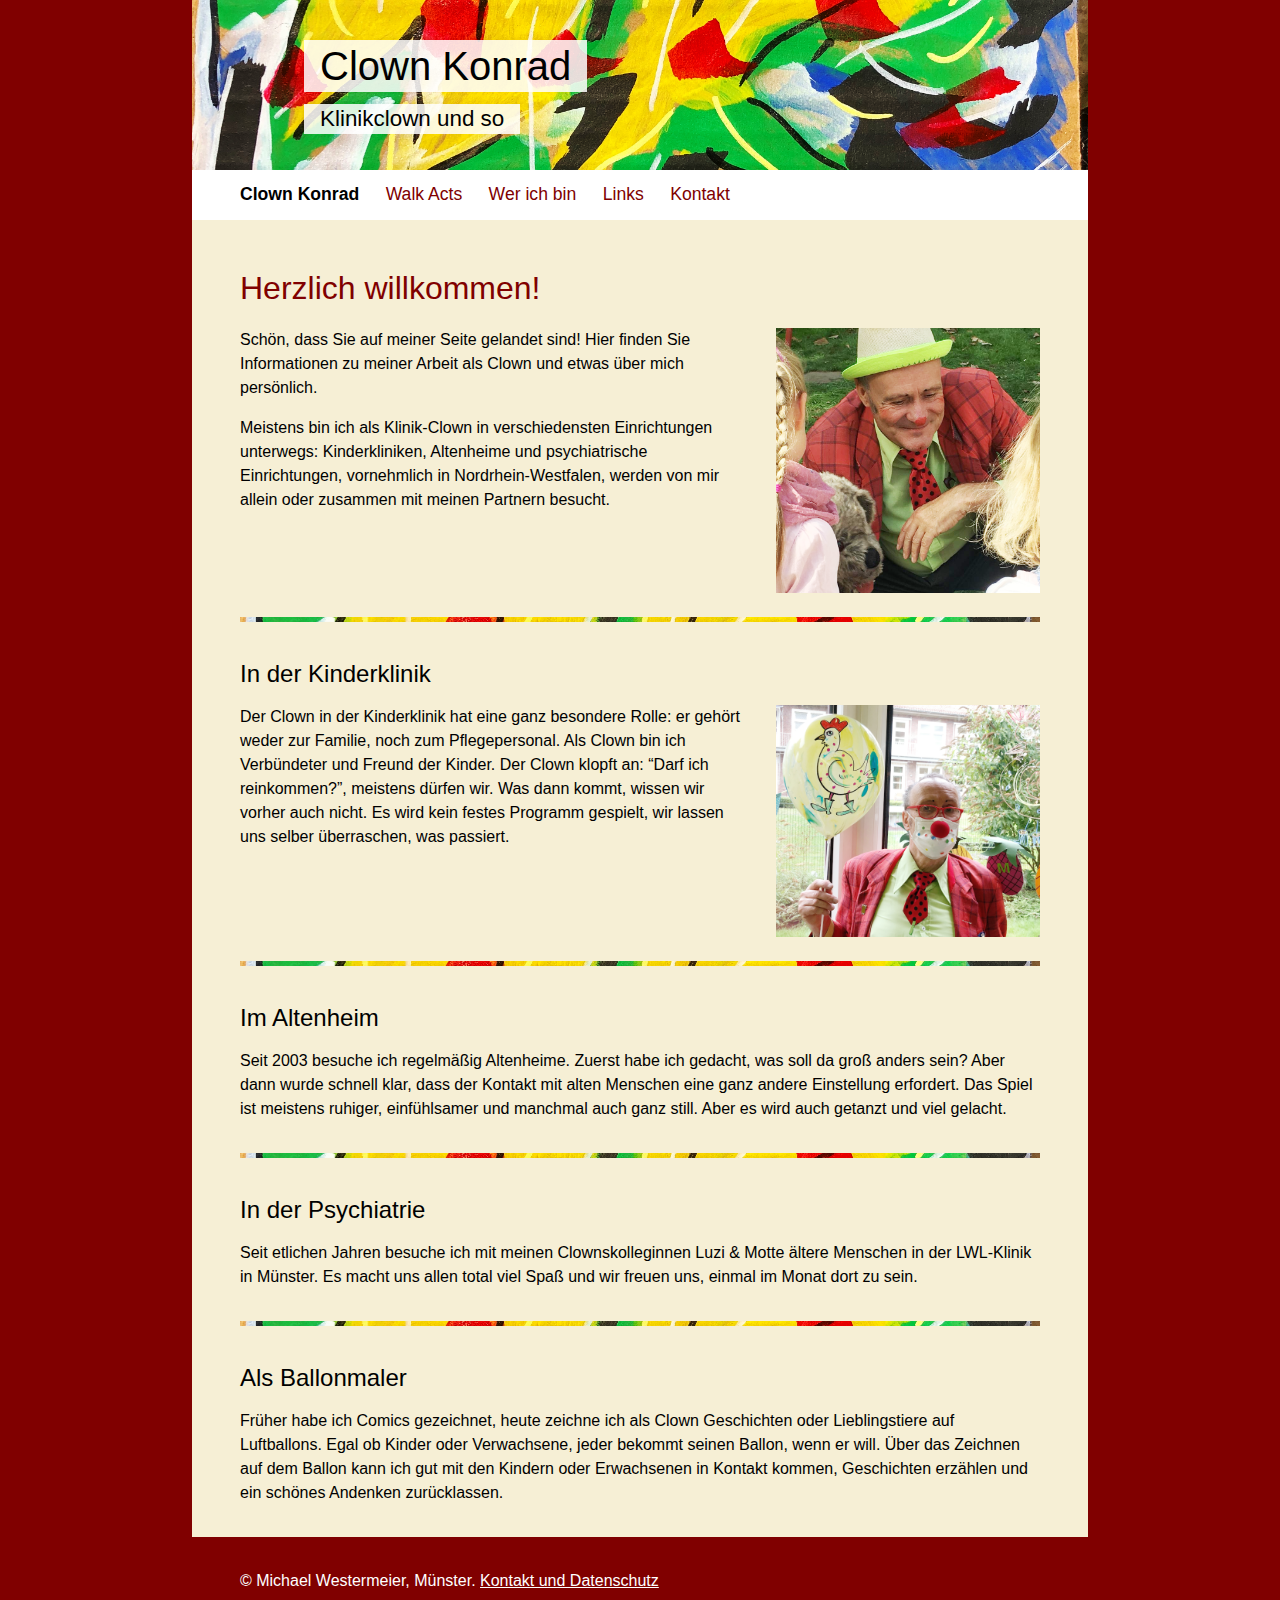
<file: index.html>
<!doctype html>
<html lang="de">
<head>
    <meta charset="utf-8" />
    <meta name="viewport" content="width=device-width, initial-scale=1.0, user-scalable=yes" />
    <meta name="author" content="Michael Westermeier, Münster" />
    <title>Clown Konrad - Clown Konrad</title>
    <link rel="stylesheet" href="styles/clown-konrad.css">
</head>
<body>

    <header>
        <div id="claim">
            <p>Clown Konrad</p>
        </div>
        <div id="subclaim">
            <p>Klinikclown und so</p>
        </div>
    </header>

    <nav>
        <!-- pure html/css burger navigation -->
        <label id="burger-label" for="burger">≡</label>
        <input id="burger" type="checkbox">

        <!-- actual navigation -->
        <ul id="nav-items">
            <li class="nav-item"><strong class="active">Clown Konrad</strong></li>
            <li class="nav-item"><a href="walk_acts.html">Walk Acts</a></li>
            <li class="nav-item"><a href="michael_westermeier.html">Wer ich bin</a></li>
            <li class="nav-item"><a href="links.html">Links</a></li>
            <li class="nav-item"><a href="kontakt.html">Kontakt</a></li>
        </ul>
    </nav>

    <main>

        <h1 id="herzlich-willkommen">Herzlich willkommen!</h1>
        <p><img src="media/kinder.png" /></p>
        <p>Schön, dass Sie auf meiner Seite gelandet sind! Hier finden Sie Informationen zu meiner Arbeit als Clown und etwas über mich persönlich.</p>
        <p>Meistens bin ich als Klinik-Clown in verschiedensten Einrichtungen unterwegs: Kinderkliniken, Altenheime und psychiatrische Einrichtungen, vornehmlich in Nordrhein-Westfalen, werden von mir allein oder zusammen mit meinen Partnern besucht.</p>
        <hr />
        <h2 id="in-der-kinderklinik">In der Kinderklinik</h2>
        <p><img src="media/ballon.png" /></p>
        <p>Der Clown in der Kinderklinik hat eine ganz besondere Rolle: er gehört weder zur Familie, noch zum Pflegepersonal. Als Clown bin ich Verbündeter und Freund der Kinder. Der Clown klopft an: “Darf ich reinkommen?”, meistens dürfen wir. Was dann kommt, wissen wir vorher auch nicht. Es wird kein festes Programm gespielt, wir lassen uns selber überraschen, was passiert.</p>
        <hr />
        <h2 id="im-altenheim">Im Altenheim</h2>
        <p>Seit 2003 besuche ich regelmäßig Altenheime. Zuerst habe ich gedacht, was soll da groß anders sein? Aber dann wurde schnell klar, dass der Kontakt mit alten Menschen eine ganz andere Einstellung erfordert. Das Spiel ist meistens ruhiger, einfühlsamer und manchmal auch ganz still. Aber es wird auch getanzt und viel gelacht.</p>
        <hr />
        <h2 id="in-der-psychiatrie">In der Psychiatrie</h2>
        <p>Seit etlichen Jahren besuche ich mit meinen Clownskolleginnen Luzi &amp; Motte ältere Menschen in der LWL-Klinik in Münster. Es macht uns allen total viel Spaß und wir freuen uns, einmal im Monat dort zu sein.</p>
        <hr />
        <h2 id="als-ballonmaler">Als Ballonmaler</h2>
        <p>Früher habe ich Comics gezeichnet, heute zeichne ich als Clown Geschichten oder Lieblingstiere auf Luftballons. Egal ob Kinder oder Verwachsene, jeder bekommt seinen Ballon, wenn er will. Über das Zeichnen auf dem Ballon kann ich gut mit den Kindern oder Erwachsenen in Kontakt kommen, Geschichten erzählen und ein schönes Andenken zurücklassen.</p>

    </main>

    <footer>
        <p>&copy; Michael Westermeier, Münster. <a href="kontakt.html">Kontakt und Datenschutz</a></p>
    </footer>

</body>
</html>
</file>
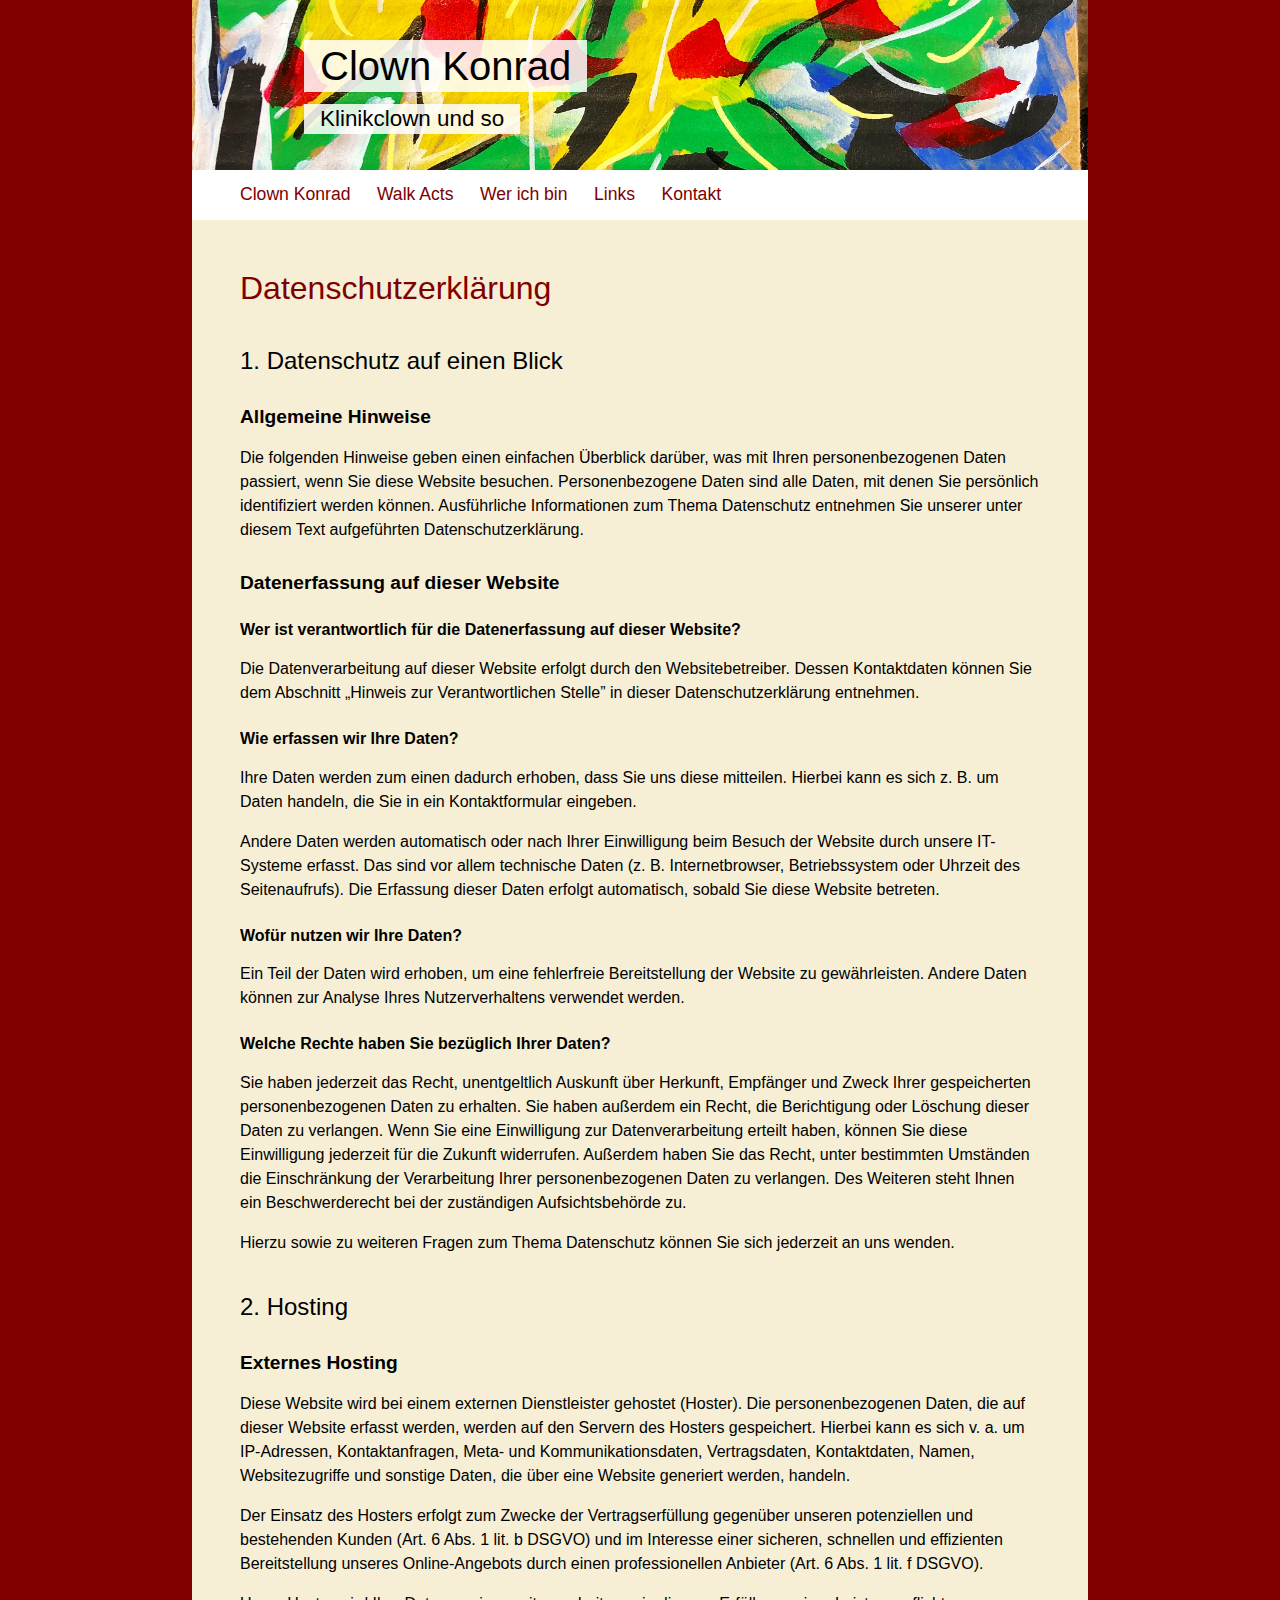
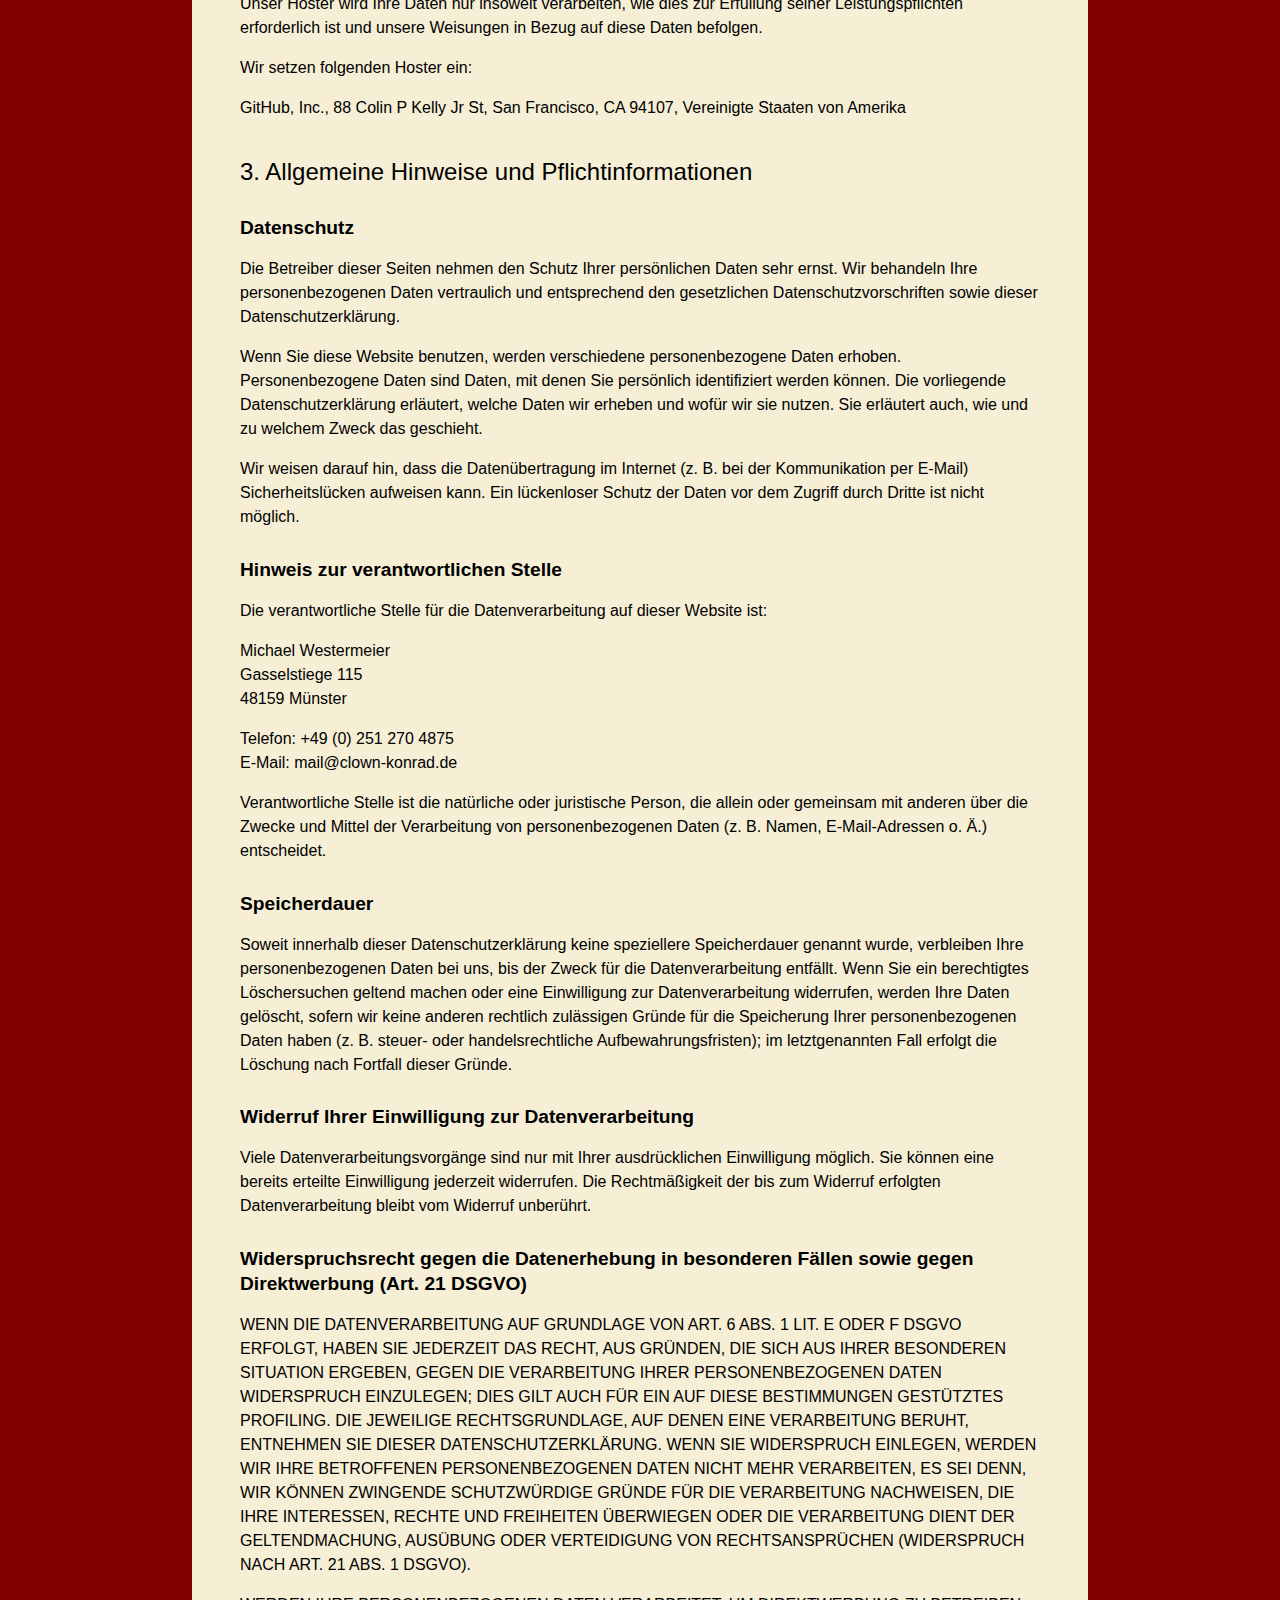
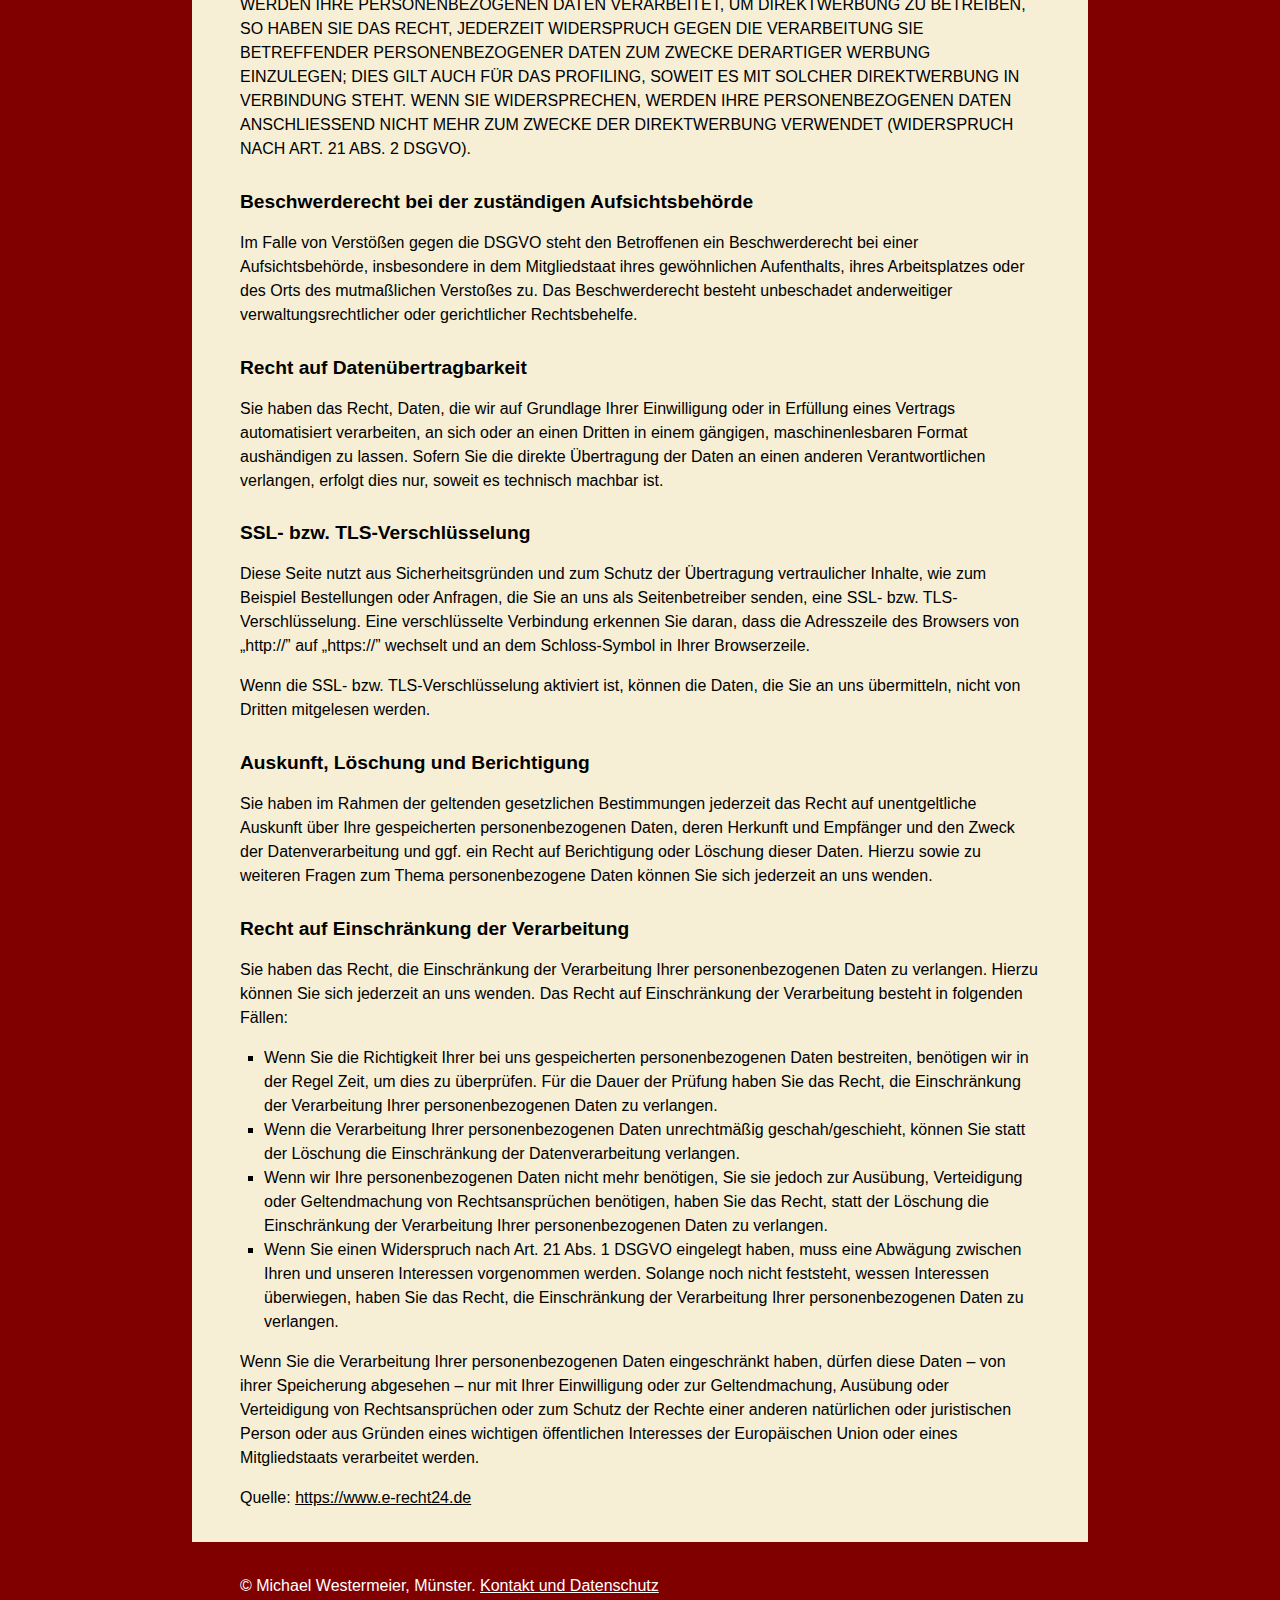
<file: ausfuehrliche_datenschutzerklaerung.html>
<!doctype html>
<html lang="de">
<head>
    <meta charset="utf-8" />
    <meta name="viewport" content="width=device-width, initial-scale=1.0, user-scalable=yes" />
    <meta name="author" content="Michael Westermeier, Münster" />
    <title>Datenschutz­erklärung - Clown Konrad</title>
    <link rel="stylesheet" href="styles/clown-konrad.css">
</head>
<body>

    <header>
        <div id="claim">
            <p>Clown Konrad</p>
        </div>
        <div id="subclaim">
            <p>Klinikclown und so</p>
        </div>
    </header>

    <nav>
        <!-- pure html/css burger navigation -->
        <label id="burger-label" for="burger">≡</label>
        <input id="burger" type="checkbox">

        <!-- actual navigation -->
        <ul id="nav-items">
            <li class="nav-item"><a href="index.html">Clown Konrad</a></li>
            <li class="nav-item"><a href="walk_acts.html">Walk Acts</a></li>
            <li class="nav-item"><a href="michael_westermeier.html">Wer ich bin</a></li>
            <li class="nav-item"><a href="links.html">Links</a></li>
            <li class="nav-item"><a href="kontakt.html">Kontakt</a></li>
        </ul>
    </nav>

    <main>

        <h1 id="datenschutzerklärung">Datenschutz­erklärung</h1>
        <h2 id="datenschutz-auf-einen-blick">1. Datenschutz auf einen Blick</h2>
        <h3 id="allgemeine-hinweise">Allgemeine Hinweise</h3>
        <p>Die folgenden Hinweise geben einen einfachen Überblick darüber, was mit Ihren personenbezogenen Daten passiert, wenn Sie diese Website besuchen. Personenbezogene Daten sind alle Daten, mit denen Sie persönlich identifiziert werden können. Ausführliche Informationen zum Thema Datenschutz entnehmen Sie unserer unter diesem Text aufgeführten Datenschutzerklärung.</p>
        <h3 id="datenerfassung-auf-dieser-website">Datenerfassung auf dieser Website</h3>
        <h4 id="wer-ist-verantwortlich-für-die-datenerfassung-auf-dieser-website">Wer ist verantwortlich für die Datenerfassung auf dieser Website?</h4>
        <p>Die Datenverarbeitung auf dieser Website erfolgt durch den Websitebetreiber. Dessen Kontaktdaten können Sie dem Abschnitt „Hinweis zur Verantwortlichen Stelle” in dieser Datenschutzerklärung entnehmen.</p>
        <h4 id="wie-erfassen-wir-ihre-daten">Wie erfassen wir Ihre Daten?</h4>
        <p>Ihre Daten werden zum einen dadurch erhoben, dass Sie uns diese mitteilen. Hierbei kann es sich z. B. um Daten handeln, die Sie in ein Kontaktformular eingeben.</p>
        <p>Andere Daten werden automatisch oder nach Ihrer Einwilligung beim Besuch der Website durch unsere IT-Systeme erfasst. Das sind vor allem technische Daten (z. B. Internetbrowser, Betriebssystem oder Uhrzeit des Seitenaufrufs). Die Erfassung dieser Daten erfolgt automatisch, sobald Sie diese Website betreten.</p>
        <h4 id="wofür-nutzen-wir-ihre-daten">Wofür nutzen wir Ihre Daten?</h4>
        <p>Ein Teil der Daten wird erhoben, um eine fehlerfreie Bereitstellung der Website zu gewährleisten. Andere Daten können zur Analyse Ihres Nutzerverhaltens verwendet werden.</p>
        <h4 id="welche-rechte-haben-sie-bezüglich-ihrer-daten">Welche Rechte haben Sie bezüglich Ihrer Daten?</h4>
        <p>Sie haben jederzeit das Recht, unentgeltlich Auskunft über Herkunft, Empfänger und Zweck Ihrer gespeicherten personenbezogenen Daten zu erhalten. Sie haben außerdem ein Recht, die Berichtigung oder Löschung dieser Daten zu verlangen. Wenn Sie eine Einwilligung zur Datenverarbeitung erteilt haben, können Sie diese Einwilligung jederzeit für die Zukunft widerrufen. Außerdem haben Sie das Recht, unter bestimmten Umständen die Einschränkung der Verarbeitung Ihrer personenbezogenen Daten zu verlangen. Des Weiteren steht Ihnen ein Beschwerderecht bei der zuständigen Aufsichtsbehörde zu.</p>
        <p>Hierzu sowie zu weiteren Fragen zum Thema Datenschutz können Sie sich jederzeit an uns wenden.</p>
        <h2 id="hosting">2. Hosting</h2>
        <h3 id="externes-hosting">Externes Hosting</h3>
        <p>Diese Website wird bei einem externen Dienstleister gehostet (Hoster). Die personenbezogenen Daten, die auf dieser Website erfasst werden, werden auf den Servern des Hosters gespeichert. Hierbei kann es sich v. a. um IP-Adressen, Kontaktanfragen, Meta- und Kommunikationsdaten, Vertragsdaten, Kontaktdaten, Namen, Websitezugriffe und sonstige Daten, die über eine Website generiert werden, handeln.</p>
        <p>Der Einsatz des Hosters erfolgt zum Zwecke der Vertragserfüllung gegenüber unseren potenziellen und bestehenden Kunden (Art. 6 Abs. 1 lit. b DSGVO) und im Interesse einer sicheren, schnellen und effizienten Bereitstellung unseres Online-Angebots durch einen professionellen Anbieter (Art. 6 Abs. 1 lit. f DSGVO).</p>
        <p>Unser Hoster wird Ihre Daten nur insoweit verarbeiten, wie dies zur Erfüllung seiner Leistungspflichten erforderlich ist und unsere Weisungen in Bezug auf diese Daten befolgen.</p>
        <p>Wir setzen folgenden Hoster ein:</p>
        <p>GitHub, Inc., 88 Colin P Kelly Jr St, San Francisco, CA 94107, Vereinigte Staaten von Amerika</p>
        <h2 id="allgemeine-hinweise-und-pflichtinformationen">3. Allgemeine Hinweise und Pflicht­informationen</h2>
        <h3 id="datenschutz">Datenschutz</h3>
        <p>Die Betreiber dieser Seiten nehmen den Schutz Ihrer persönlichen Daten sehr ernst. Wir behandeln Ihre personenbezogenen Daten vertraulich und entsprechend den gesetzlichen Datenschutzvorschriften sowie dieser Datenschutzerklärung.</p>
        <p>Wenn Sie diese Website benutzen, werden verschiedene personenbezogene Daten erhoben. Personenbezogene Daten sind Daten, mit denen Sie persönlich identifiziert werden können. Die vorliegende Datenschutzerklärung erläutert, welche Daten wir erheben und wofür wir sie nutzen. Sie erläutert auch, wie und zu welchem Zweck das geschieht.</p>
        <p>Wir weisen darauf hin, dass die Datenübertragung im Internet (z. B. bei der Kommunikation per E-Mail) Sicherheitslücken aufweisen kann. Ein lückenloser Schutz der Daten vor dem Zugriff durch Dritte ist nicht möglich.</p>
        <h3 id="hinweis-zur-verantwortlichen-stelle">Hinweis zur verantwortlichen Stelle</h3>
        <p>Die verantwortliche Stelle für die Datenverarbeitung auf dieser Website ist:</p>
        <p>Michael Westermeier<br />
        Gasselstiege 115<br />
        48159 Münster</p>
        <p>Telefon: +49 (0) 251 270 4875<br />
        E-Mail: mail@clown-konrad.de</p>
        <p>Verantwortliche Stelle ist die natürliche oder juristische Person, die allein oder gemeinsam mit anderen über die Zwecke und Mittel der Verarbeitung von personenbezogenen Daten (z. B. Namen, E-Mail-Adressen o. Ä.) entscheidet.</p>
        <h3 id="speicherdauer">Speicherdauer</h3>
        <p>Soweit innerhalb dieser Datenschutzerklärung keine speziellere Speicherdauer genannt wurde, verbleiben Ihre personenbezogenen Daten bei uns, bis der Zweck für die Datenverarbeitung entfällt. Wenn Sie ein berechtigtes Löschersuchen geltend machen oder eine Einwilligung zur Datenverarbeitung widerrufen, werden Ihre Daten gelöscht, sofern wir keine anderen rechtlich zulässigen Gründe für die Speicherung Ihrer personenbezogenen Daten haben (z. B. steuer- oder handelsrechtliche Aufbewahrungsfristen); im letztgenannten Fall erfolgt die Löschung nach Fortfall dieser Gründe.</p>
        <h3 id="widerruf-ihrer-einwilligung-zur-datenverarbeitung">Widerruf Ihrer Einwilligung zur Datenverarbeitung</h3>
        <p>Viele Datenverarbeitungsvorgänge sind nur mit Ihrer ausdrücklichen Einwilligung möglich. Sie können eine bereits erteilte Einwilligung jederzeit widerrufen. Die Rechtmäßigkeit der bis zum Widerruf erfolgten Datenverarbeitung bleibt vom Widerruf unberührt.</p>
        <h3 id="widerspruchsrecht-gegen-die-datenerhebung-in-besonderen-fällen-sowie-gegen-direktwerbung-art.-21-dsgvo">Widerspruchsrecht gegen die Datenerhebung in besonderen Fällen sowie gegen Direktwerbung (Art. 21 DSGVO)</h3>
        <p>WENN DIE DATENVERARBEITUNG AUF GRUNDLAGE VON ART. 6 ABS. 1 LIT. E ODER F DSGVO ERFOLGT, HABEN SIE JEDERZEIT DAS RECHT, AUS GRÜNDEN, DIE SICH AUS IHRER BESONDEREN SITUATION ERGEBEN, GEGEN DIE VERARBEITUNG IHRER PERSONENBEZOGENEN DATEN WIDERSPRUCH EINZULEGEN; DIES GILT AUCH FÜR EIN AUF DIESE BESTIMMUNGEN GESTÜTZTES PROFILING. DIE JEWEILIGE RECHTSGRUNDLAGE, AUF DENEN EINE VERARBEITUNG BERUHT, ENTNEHMEN SIE DIESER DATENSCHUTZERKLÄRUNG. WENN SIE WIDERSPRUCH EINLEGEN, WERDEN WIR IHRE BETROFFENEN PERSONENBEZOGENEN DATEN NICHT MEHR VERARBEITEN, ES SEI DENN, WIR KÖNNEN ZWINGENDE SCHUTZWÜRDIGE GRÜNDE FÜR DIE VERARBEITUNG NACHWEISEN, DIE IHRE INTERESSEN, RECHTE UND FREIHEITEN ÜBERWIEGEN ODER DIE VERARBEITUNG DIENT DER GELTENDMACHUNG, AUSÜBUNG ODER VERTEIDIGUNG VON RECHTSANSPRÜCHEN (WIDERSPRUCH NACH ART. 21 ABS. 1 DSGVO).</p>
        <p>WERDEN IHRE PERSONENBEZOGENEN DATEN VERARBEITET, UM DIREKTWERBUNG ZU BETREIBEN, SO HABEN SIE DAS RECHT, JEDERZEIT WIDERSPRUCH GEGEN DIE VERARBEITUNG SIE BETREFFENDER PERSONENBEZOGENER DATEN ZUM ZWECKE DERARTIGER WERBUNG EINZULEGEN; DIES GILT AUCH FÜR DAS PROFILING, SOWEIT ES MIT SOLCHER DIREKTWERBUNG IN VERBINDUNG STEHT. WENN SIE WIDERSPRECHEN, WERDEN IHRE PERSONENBEZOGENEN DATEN ANSCHLIESSEND NICHT MEHR ZUM ZWECKE DER DIREKTWERBUNG VERWENDET (WIDERSPRUCH NACH ART. 21 ABS. 2 DSGVO).</p>
        <h3 id="beschwerderecht-bei-der-zuständigen-aufsichtsbehörde">Beschwerde­recht bei der zuständigen Aufsichts­behörde</h3>
        <p>Im Falle von Verstößen gegen die DSGVO steht den Betroffenen ein Beschwerderecht bei einer Aufsichtsbehörde, insbesondere in dem Mitgliedstaat ihres gewöhnlichen Aufenthalts, ihres Arbeitsplatzes oder des Orts des mutmaßlichen Verstoßes zu. Das Beschwerderecht besteht unbeschadet anderweitiger verwaltungsrechtlicher oder gerichtlicher Rechtsbehelfe.</p>
        <h3 id="recht-auf-datenübertragbarkeit">Recht auf Daten­übertrag­barkeit</h3>
        <p>Sie haben das Recht, Daten, die wir auf Grundlage Ihrer Einwilligung oder in Erfüllung eines Vertrags automatisiert verarbeiten, an sich oder an einen Dritten in einem gängigen, maschinenlesbaren Format aushändigen zu lassen. Sofern Sie die direkte Übertragung der Daten an einen anderen Verantwortlichen verlangen, erfolgt dies nur, soweit es technisch machbar ist.</p>
        <h3 id="ssl--bzw.-tls-verschlüsselung">SSL- bzw. TLS-Verschlüsselung</h3>
        <p>Diese Seite nutzt aus Sicherheitsgründen und zum Schutz der Übertragung vertraulicher Inhalte, wie zum Beispiel Bestellungen oder Anfragen, die Sie an uns als Seitenbetreiber senden, eine SSL- bzw. TLS-Verschlüsselung. Eine verschlüsselte Verbindung erkennen Sie daran, dass die Adresszeile des Browsers von „http://” auf „https://” wechselt und an dem Schloss-Symbol in Ihrer Browserzeile.</p>
        <p>Wenn die SSL- bzw. TLS-Verschlüsselung aktiviert ist, können die Daten, die Sie an uns übermitteln, nicht von Dritten mitgelesen werden.</p>
        <h3 id="auskunft-löschung-und-berichtigung">Auskunft, Löschung und Berichtigung</h3>
        <p>Sie haben im Rahmen der geltenden gesetzlichen Bestimmungen jederzeit das Recht auf unentgeltliche Auskunft über Ihre gespeicherten personenbezogenen Daten, deren Herkunft und Empfänger und den Zweck der Datenverarbeitung und ggf. ein Recht auf Berichtigung oder Löschung dieser Daten. Hierzu sowie zu weiteren Fragen zum Thema personenbezogene Daten können Sie sich jederzeit an uns wenden.</p>
        <h3 id="recht-auf-einschränkung-der-verarbeitung">Recht auf Einschränkung der Verarbeitung</h3>
        <p>Sie haben das Recht, die Einschränkung der Verarbeitung Ihrer personenbezogenen Daten zu verlangen. Hierzu können Sie sich jederzeit an uns wenden. Das Recht auf Einschränkung der Verarbeitung besteht in folgenden Fällen:</p>
        <ul>
        <li>Wenn Sie die Richtigkeit Ihrer bei uns gespeicherten personenbezogenen Daten bestreiten, benötigen wir in der Regel Zeit, um dies zu überprüfen. Für die Dauer der Prüfung haben Sie das Recht, die Einschränkung der Verarbeitung Ihrer personenbezogenen Daten zu verlangen.</li>
        <li>Wenn die Verarbeitung Ihrer personenbezogenen Daten unrechtmäßig geschah/geschieht, können Sie statt der Löschung die Einschränkung der Datenverarbeitung verlangen.</li>
        <li>Wenn wir Ihre personenbezogenen Daten nicht mehr benötigen, Sie sie jedoch zur Ausübung, Verteidigung oder Geltendmachung von Rechtsansprüchen benötigen, haben Sie das Recht, statt der Löschung die Einschränkung der Verarbeitung Ihrer personenbezogenen Daten zu verlangen.</li>
        <li>Wenn Sie einen Widerspruch nach Art. 21 Abs. 1 DSGVO eingelegt haben, muss eine Abwägung zwischen Ihren und unseren Interessen vorgenommen werden. Solange noch nicht feststeht, wessen Interessen überwiegen, haben Sie das Recht, die Einschränkung der Verarbeitung Ihrer personenbezogenen Daten zu verlangen.</li>
        </ul>
        <p>Wenn Sie die Verarbeitung Ihrer personenbezogenen Daten eingeschränkt haben, dürfen diese Daten – von ihrer Speicherung abgesehen – nur mit Ihrer Einwilligung oder zur Geltendmachung, Ausübung oder Verteidigung von Rechtsansprüchen oder zum Schutz der Rechte einer anderen natürlichen oder juristischen Person oder aus Gründen eines wichtigen öffentlichen Interesses der Europäischen Union oder eines Mitgliedstaats verarbeitet werden.</p>
        <p>Quelle: <a href="https://www.e-recht24.de" class="uri">https://www.e-recht24.de</a></p>

    </main>

    <footer>
        <p>&copy; Michael Westermeier, Münster. <a href="kontakt.html">Kontakt und Datenschutz</a></p>
    </footer>

</body>
</html>
</file>
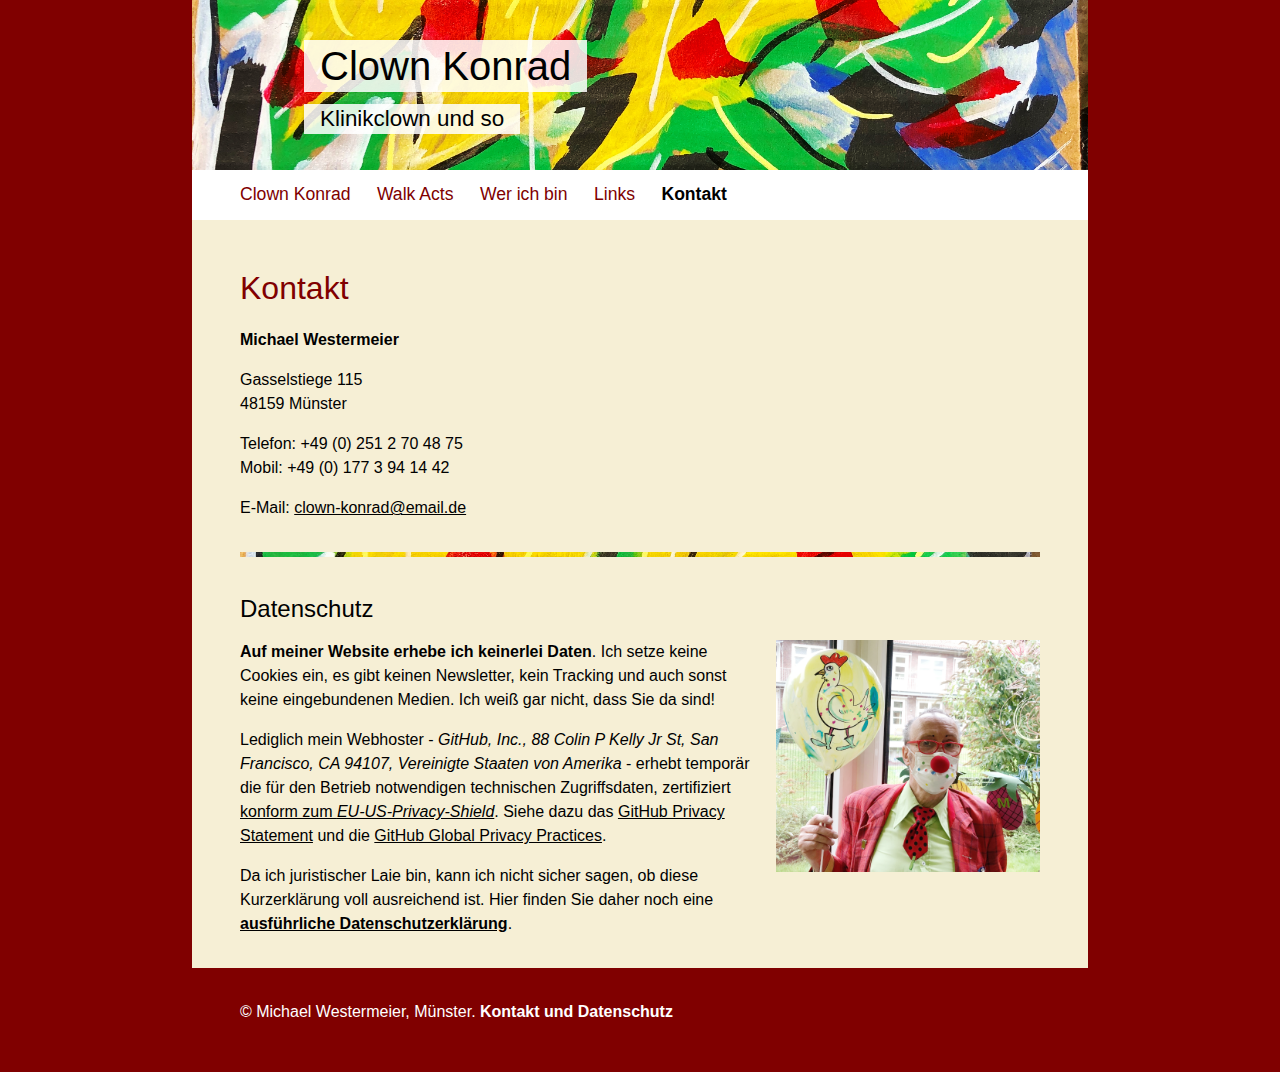
<file: kontakt.html>
<!doctype html>
<html lang="de">
<head>
    <meta charset="utf-8" />
    <meta name="viewport" content="width=device-width, initial-scale=1.0, user-scalable=yes" />
    <meta name="author" content="Michael Westermeier, Münster" />
    <title>Kontakt - Clown Konrad</title>
    <link rel="stylesheet" href="styles/clown-konrad.css">
</head>
<body>

    <header>
        <div id="claim">
            <p>Clown Konrad</p>
        </div>
        <div id="subclaim">
            <p>Klinikclown und so</p>
        </div>
    </header>

    <nav>
        <!-- pure html/css burger navigation -->
        <label id="burger-label" for="burger">≡</label>
        <input id="burger" type="checkbox">

        <!-- actual navigation -->
        <ul id="nav-items">
            <li class="nav-item"><a href="index.html">Clown Konrad</a></li>
            <li class="nav-item"><a href="walk_acts.html">Walk Acts</a></li>
            <li class="nav-item"><a href="michael_westermeier.html">Wer ich bin</a></li>
            <li class="nav-item"><a href="links.html">Links</a></li>
            <li class="nav-item"><strong class="active">Kontakt</strong></li>
        </ul>
    </nav>

    <main>

        <h1 id="kontakt">Kontakt</h1>
        <p><strong>Michael Westermeier</strong></p>
        <p>Gasselstiege 115<br />
        48159 Münster</p>
        <p>Telefon: +49 (0) 251 2 70 48 75<br />
        Mobil: +49 (0) 177 3 94 14 42</p>
        <p>E-Mail: <a href="mailto:clown-konrad@email.de">clown-konrad@email.de</a></p>
        <hr />
        <h2 id="datenschutz">Datenschutz</h2>
        <p><img src="media/ballon.png" /></p>
        <p><strong>Auf meiner Website erhebe ich keinerlei Daten</strong>. Ich setze keine Cookies ein, es gibt keinen Newsletter, kein Tracking und auch sonst keine eingebundenen Medien. Ich weiß gar nicht, dass Sie da sind!</p>
        <p>Lediglich mein Webhoster - <em>GitHub, Inc., 88 Colin P Kelly Jr St, San Francisco, CA 94107, Vereinigte Staaten von Amerika</em> - erhebt temporär die für den Betrieb notwendigen technischen Zugriffsdaten, zertifiziert <a href="https://www.privacyshield.gov/participant?id=a2zt000000001K2AAI&amp;status=Active">konform zum <em>EU-US-Privacy-Shield</em></a>. Siehe dazu das <a href="https://docs.github.com/en/github/site-policy/github-privacy-statement">GitHub Privacy Statement</a> und die <a href="https://help.github.com/articles/global-privacy-practices/">GitHub Global Privacy Practices</a>.</p>
        <p>Da ich juristischer Laie bin, kann ich nicht sicher sagen, ob diese Kurzerklärung voll ausreichend ist. Hier finden Sie daher noch eine <strong><a href="ausfuehrliche_datenschutzerklaerung.html">ausführliche Datenschutzerklärung</a></strong>.</p>

    </main>

    <footer>
        <p>&copy; Michael Westermeier, Münster. <strong class="active">Kontakt und Datenschutz</strong></p>
    </footer>

</body>
</html>
</file>
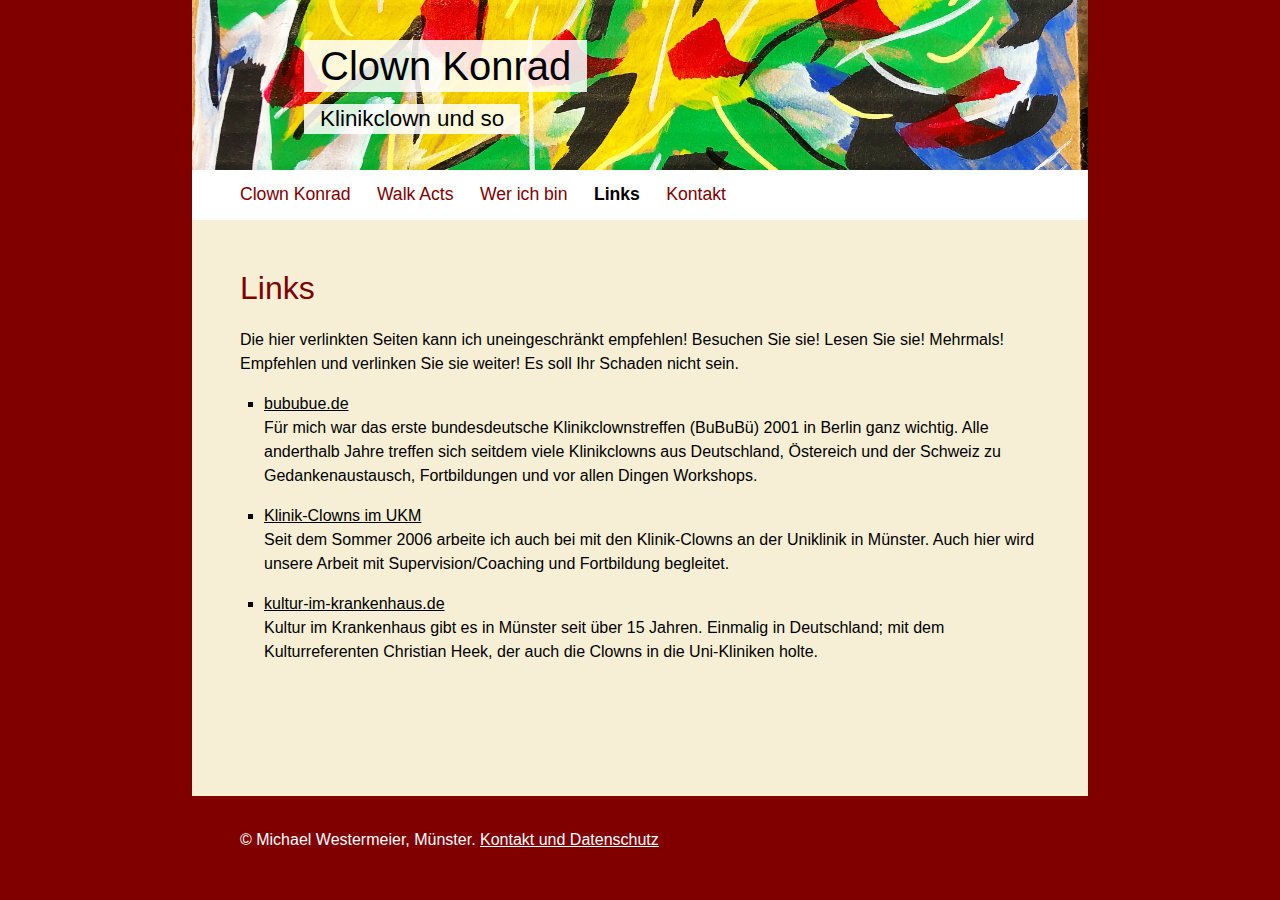
<file: links.html>
<!doctype html>
<html lang="de">
<head>
    <meta charset="utf-8" />
    <meta name="viewport" content="width=device-width, initial-scale=1.0, user-scalable=yes" />
    <meta name="author" content="Michael Westermeier, Münster" />
    <title>Links - Clown Konrad</title>
    <link rel="stylesheet" href="styles/clown-konrad.css">
</head>
<body>

    <header>
        <div id="claim">
            <p>Clown Konrad</p>
        </div>
        <div id="subclaim">
            <p>Klinikclown und so</p>
        </div>
    </header>

    <nav>
        <!-- pure html/css burger navigation -->
        <label id="burger-label" for="burger">≡</label>
        <input id="burger" type="checkbox">

        <!-- actual navigation -->
        <ul id="nav-items">
            <li class="nav-item"><a href="index.html">Clown Konrad</a></li>
            <li class="nav-item"><a href="walk_acts.html">Walk Acts</a></li>
            <li class="nav-item"><a href="michael_westermeier.html">Wer ich bin</a></li>
            <li class="nav-item"><strong class="active">Links</strong></li>
            <li class="nav-item"><a href="kontakt.html">Kontakt</a></li>
        </ul>
    </nav>

    <main>

        <h1 id="links">Links</h1>
        <p>Die hier verlinkten Seiten kann ich uneingeschränkt empfehlen! Besuchen Sie sie! Lesen Sie sie! Mehrmals! Empfehlen und verlinken Sie sie weiter! Es soll Ihr Schaden nicht sein.</p>
        <ul>
        <li><p><a href="http://www.bububue.de/">bububue.de</a><br />
        Für mich war das erste bundesdeutsche Klinikclownstreffen (BuBuBü) 2001 in Berlin ganz wichtig. Alle anderthalb Jahre treffen sich seitdem viele Klinikclowns aus Deutschland, Östereich und der Schweiz zu Gedankenaustausch, Fortbildungen und vor allen Dingen Workshops.</p></li>
        <li><p><a href="https://www.ukm.de/index.php?id=clinic-clowns">Klinik-Clowns im UKM</a><br />
        Seit dem Sommer 2006 arbeite ich auch bei mit den Klinik-Clowns an der Uniklinik in Münster. Auch hier wird unsere Arbeit mit Supervision/Coaching und Fortbildung begleitet.</p></li>
        <li><p><a href="http://www.kultur-im-krankenhaus.de/">kultur-im-krankenhaus.de</a><br />
        Kultur im Krankenhaus gibt es in Münster seit über 15 Jahren. Einmalig in Deutschland; mit dem Kulturreferenten Christian Heek, der auch die Clowns in die Uni-Kliniken holte.</p></li>
        </ul>

    </main>

    <footer>
        <p>&copy; Michael Westermeier, Münster. <a href="kontakt.html">Kontakt und Datenschutz</a></p>
    </footer>

</body>
</html>
</file>
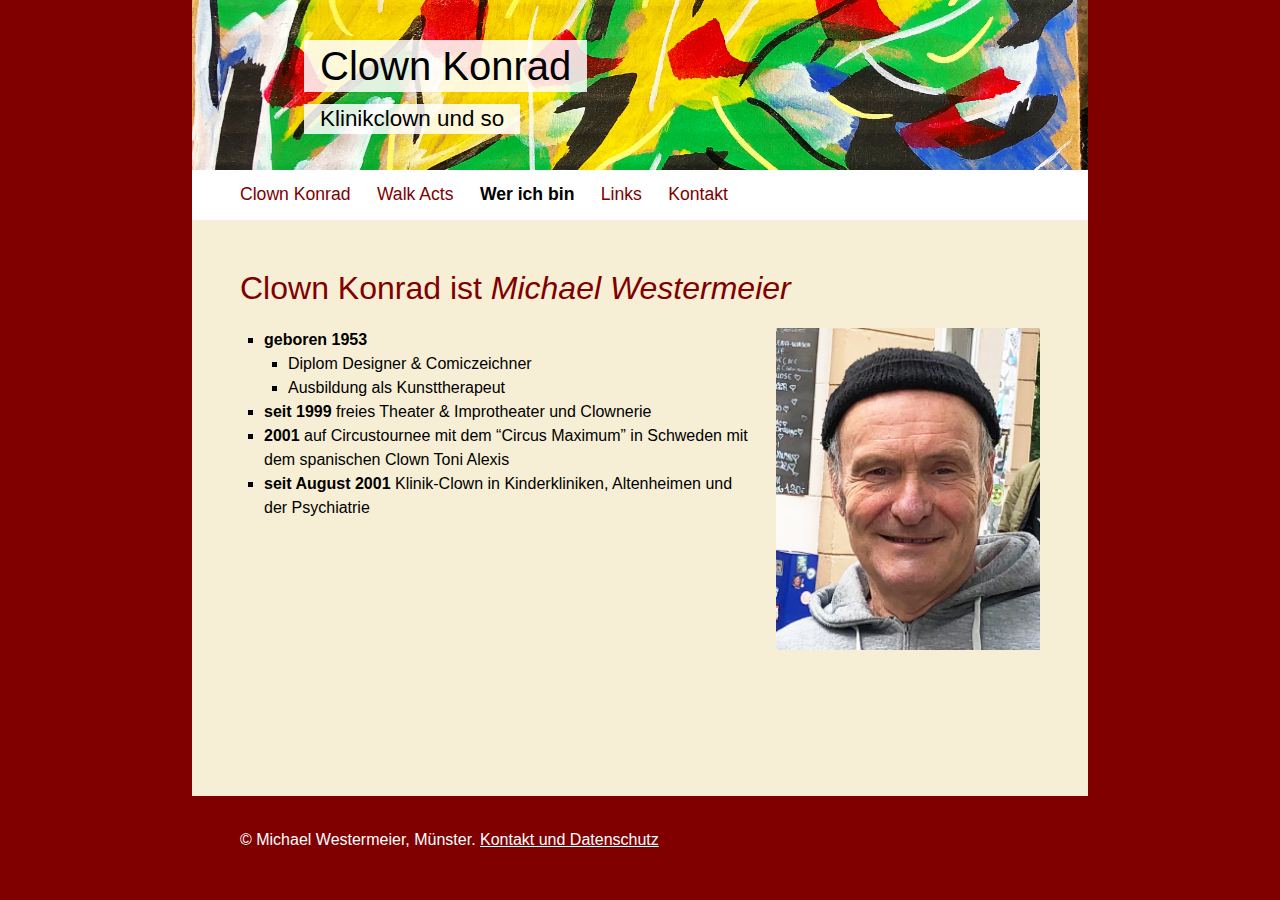
<file: michael_westermeier.html>
<!doctype html>
<html lang="de">
<head>
    <meta charset="utf-8" />
    <meta name="viewport" content="width=device-width, initial-scale=1.0, user-scalable=yes" />
    <meta name="author" content="Michael Westermeier, Münster" />
    <title>Michael Westermeier - Clown Konrad</title>
    <link rel="stylesheet" href="styles/clown-konrad.css">
</head>
<body>

    <header>
        <div id="claim">
            <p>Clown Konrad</p>
        </div>
        <div id="subclaim">
            <p>Klinikclown und so</p>
        </div>
    </header>

    <nav>
        <!-- pure html/css burger navigation -->
        <label id="burger-label" for="burger">≡</label>
        <input id="burger" type="checkbox">

        <!-- actual navigation -->
        <ul id="nav-items">
            <li class="nav-item"><a href="index.html">Clown Konrad</a></li>
            <li class="nav-item"><a href="walk_acts.html">Walk Acts</a></li>
            <li class="nav-item"><strong class="active">Wer ich bin</strong></li>
            <li class="nav-item"><a href="links.html">Links</a></li>
            <li class="nav-item"><a href="kontakt.html">Kontakt</a></li>
        </ul>
    </nav>

    <main>

        <h1 id="clown-konrad-ist-michael-westermeier">Clown Konrad ist <em>Michael Westermeier</em></h1>
        <p><img src="media/privat.png" /></p>
        <ul>
        <li><strong>geboren 1953</strong>
        <ul>
        <li>Diplom Designer &amp; Comiczeichner</li>
        <li>Ausbildung als Kunsttherapeut</li>
        </ul></li>
        <li><strong>seit 1999</strong> freies Theater &amp; Improtheater und Clownerie</li>
        <li><strong>2001</strong> auf Circustournee mit dem “Circus Maximum” in Schweden mit dem spanischen Clown Toni Alexis</li>
        <li><strong>seit August 2001</strong> Klinik-Clown in Kinderkliniken, Altenheimen und der Psychiatrie</li>
        </ul>

    </main>

    <footer>
        <p>&copy; Michael Westermeier, Münster. <a href="kontakt.html">Kontakt und Datenschutz</a></p>
    </footer>

</body>
</html>
</file>
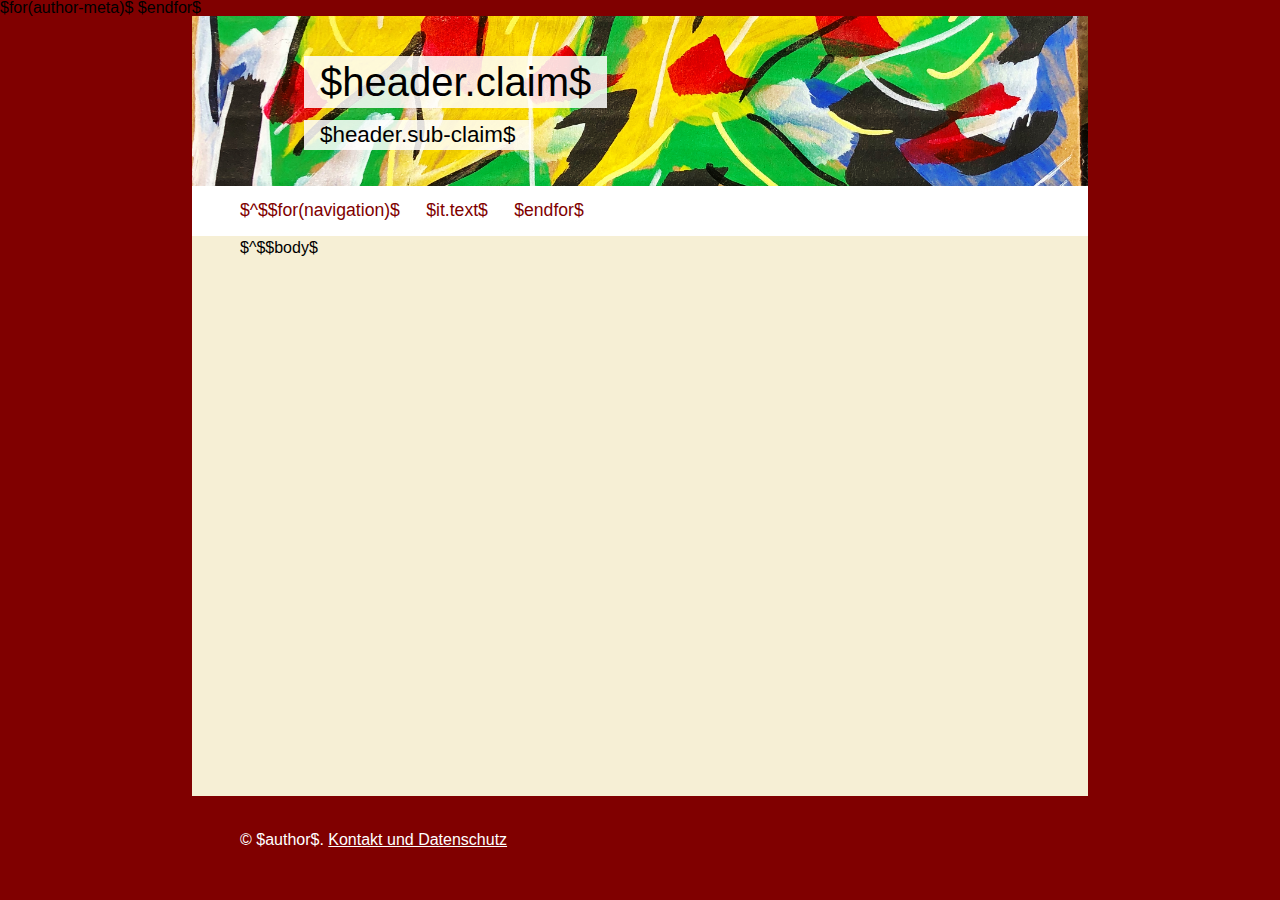
<file: template.html>
<!doctype html>
<html lang="$lang$">
<head>
    <meta charset="utf-8" />
    <meta name="viewport" content="width=device-width, initial-scale=1.0, user-scalable=yes" />
$for(author-meta)$
    <meta name="author" content="$author-meta$" />
$endfor$
    <title>$pagetitle$$if(title-suffix)$ - $title-suffix$$endif$</title>
    <link rel="stylesheet" href="styles/clown-konrad.css">
</head>
<body>

    <header>
        <div id="claim">
            <p>$header.claim$</p>
        </div>
        <div id="subclaim">
            <p>$header.sub-claim$</p>
        </div>
    </header>

    <nav>
        <!-- pure html/css burger navigation -->
        <label id="burger-label" for="burger">≡</label>
        <input id="burger" type="checkbox">

        <!-- actual navigation -->
        <ul id="nav-items">
        $^$$for(navigation)$
            <li class="nav-item"><a href="$it.url$">$it.text$</a></li>
        $endfor$
        </ul>
    </nav>

    <main>

        $^$$body$

    </main>

    <footer>
        <p>&copy; $author$. <a href="kontakt.html">Kontakt und Datenschutz</a></p>
    </footer>

</body>
</html>
</file>
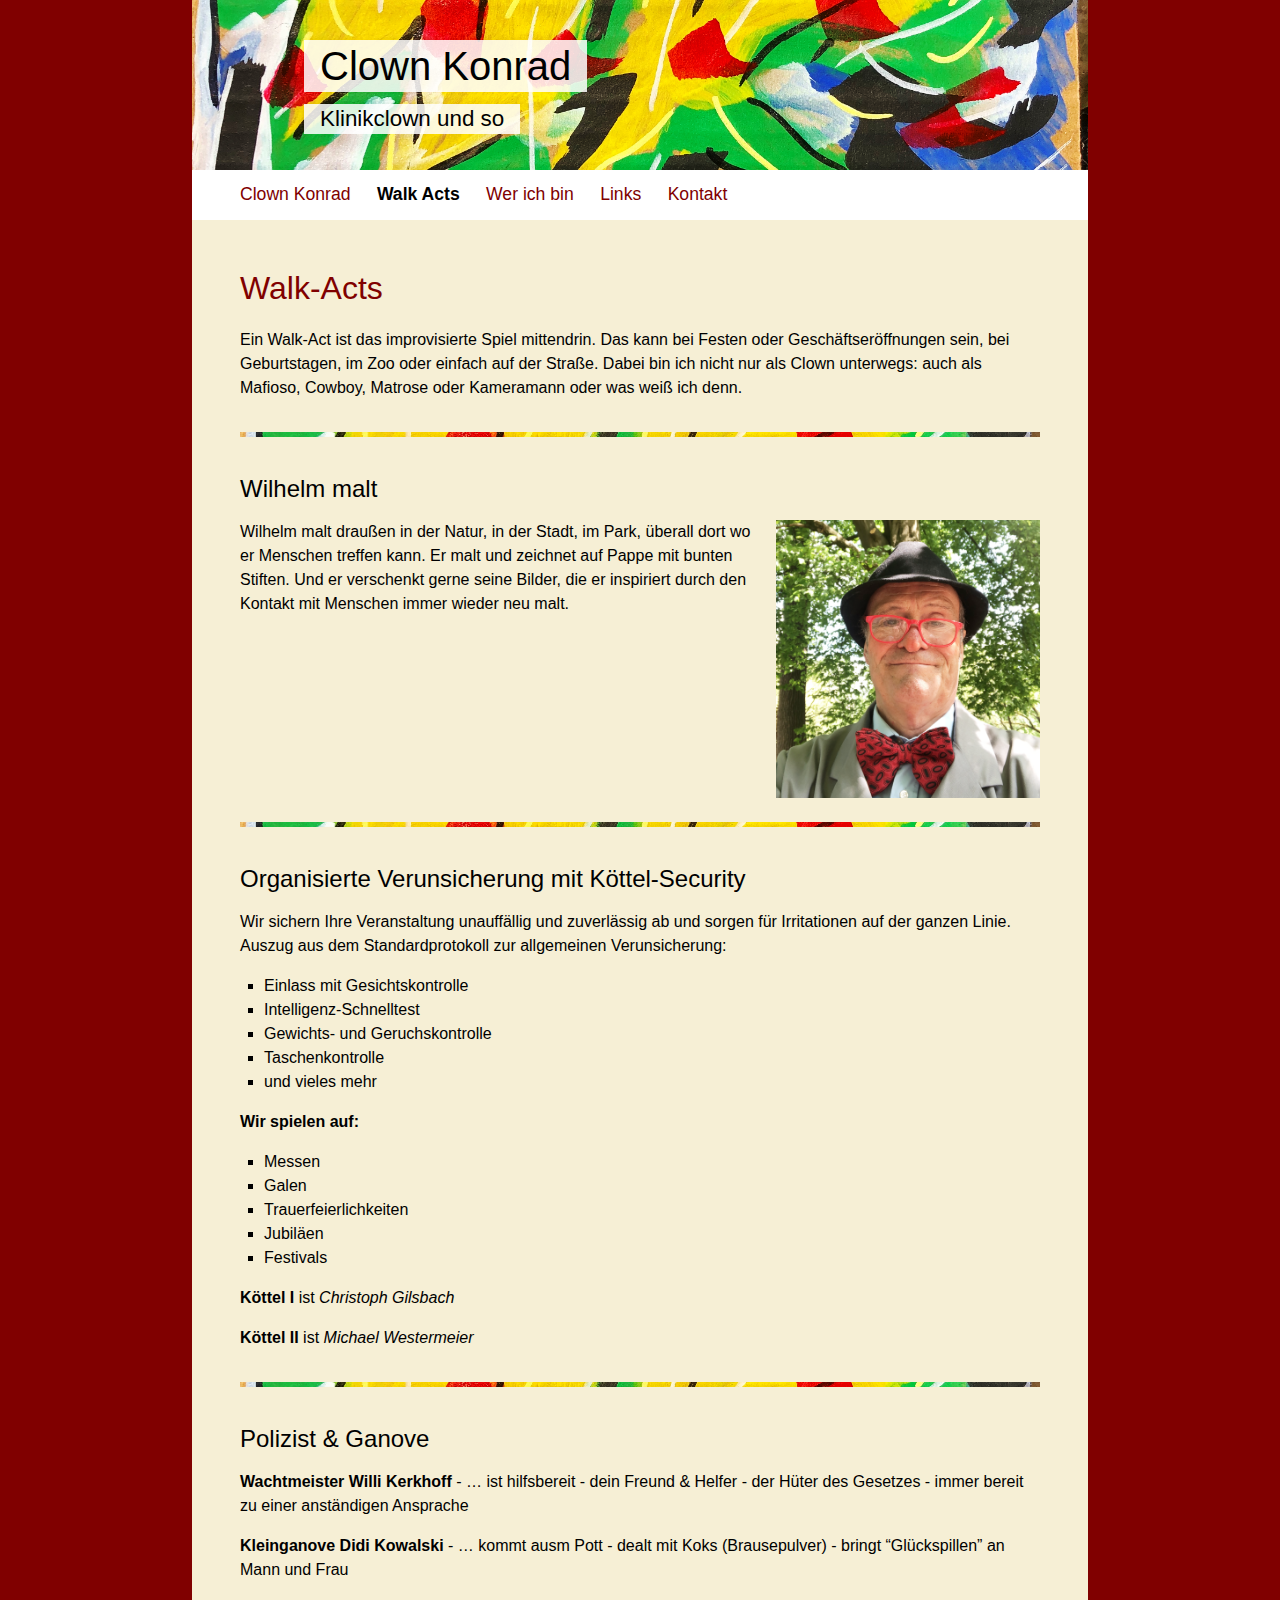
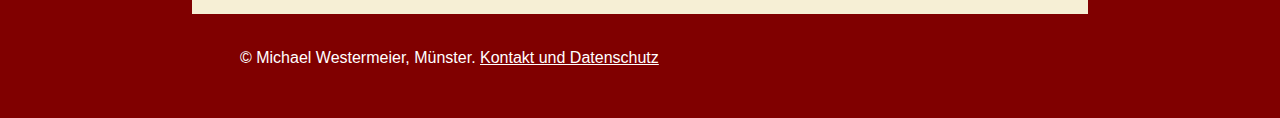
<file: walk_acts.html>
<!doctype html>
<html lang="de">
<head>
    <meta charset="utf-8" />
    <meta name="viewport" content="width=device-width, initial-scale=1.0, user-scalable=yes" />
    <meta name="author" content="Michael Westermeier, Münster" />
    <title>Walk-Acts - Clown Konrad</title>
    <link rel="stylesheet" href="styles/clown-konrad.css">
</head>
<body>

    <header>
        <div id="claim">
            <p>Clown Konrad</p>
        </div>
        <div id="subclaim">
            <p>Klinikclown und so</p>
        </div>
    </header>

    <nav>
        <!-- pure html/css burger navigation -->
        <label id="burger-label" for="burger">≡</label>
        <input id="burger" type="checkbox">

        <!-- actual navigation -->
        <ul id="nav-items">
            <li class="nav-item"><a href="index.html">Clown Konrad</a></li>
            <li class="nav-item"><strong class="active">Walk Acts</strong></li>
            <li class="nav-item"><a href="michael_westermeier.html">Wer ich bin</a></li>
            <li class="nav-item"><a href="links.html">Links</a></li>
            <li class="nav-item"><a href="kontakt.html">Kontakt</a></li>
        </ul>
    </nav>

    <main>

        <h1 id="walk-acts">Walk-Acts</h1>
        <p>Ein Walk-Act ist das improvisierte Spiel mittendrin. Das kann bei Festen oder Geschäftseröffnungen sein, bei Geburtstagen, im Zoo oder einfach auf der Straße. Dabei bin ich nicht nur als Clown unterwegs: auch als Mafioso, Cowboy, Matrose oder Kameramann oder was weiß ich denn.</p>
        <hr />
        <h2 id="wilhelm-malt">Wilhelm malt</h2>
        <p><img src="media/willem.png" /></p>
        <p>Wilhelm malt draußen in der Natur, in der Stadt, im Park, überall dort wo er Menschen treffen kann. Er malt und zeichnet auf Pappe mit bunten Stiften. Und er verschenkt gerne seine Bilder, die er inspiriert durch den Kontakt mit Menschen immer wieder neu malt.</p>
        <hr />
        <h2 id="organisierte-verunsicherung-mit-köttel-security">Organisierte Verunsicherung mit Köttel-Security</h2>
        <p>Wir sichern Ihre Veranstaltung unauffällig und zuverlässig ab und sorgen für Irritationen auf der ganzen Linie. Auszug aus dem Standardprotokoll zur allgemeinen Verunsicherung:</p>
        <ul>
        <li>Einlass mit Gesichtskontrolle</li>
        <li>Intelligenz-Schnelltest</li>
        <li>Gewichts- und Geruchskontrolle</li>
        <li>Taschenkontrolle</li>
        <li>und vieles mehr</li>
        </ul>
        <p><strong>Wir spielen auf:</strong></p>
        <ul>
        <li>Messen</li>
        <li>Galen</li>
        <li>Trauerfeierlichkeiten</li>
        <li>Jubiläen</li>
        <li>Festivals</li>
        </ul>
        <p><strong>Köttel I</strong> ist <em>Christoph Gilsbach</em></p>
        <p><strong>Köttel II</strong> ist <em>Michael Westermeier</em></p>
        <hr />
        <h2 id="polizist-ganove">Polizist &amp; Ganove</h2>
        <p><strong>Wachtmeister Willi Kerkhoff</strong> - … ist hilfsbereit - dein Freund &amp; Helfer - der Hüter des Gesetzes - immer bereit zu einer anständigen Ansprache</p>
        <p><strong>Kleinganove Didi Kowalski</strong> - … kommt ausm Pott - dealt mit Koks (Brausepulver) - bringt “Glückspillen” an Mann und Frau</p>

    </main>

    <footer>
        <p>&copy; Michael Westermeier, Münster. <a href="kontakt.html">Kontakt und Datenschutz</a></p>
    </footer>

</body>
</html>
</file>
<file: styles/clown-konrad.css>
/* normalize */
@import url('reset.css');

/* colors */
@import url('colors.css');

/* general colors */
body { background-color: var(--color-primary); color: var(--color-verydark) }
h1 { color: var(--color-primary) }
a:link, a:visited { color: inherit }

/* typography */
@import url('atkinson-hyperlegible.css');
body { font-family: 'Atkinson Hyperlegible', sans-serif }
main, footer { line-height: 1.5em }
strong { font-weight: bold }
em { font-style: italic }
h1 { font-size: 2em }
h2 { font-size: 1.5em }
h3 { font-size: 1.2em; font-weight: bold }
h4 { font-size: 1em; font-weight: bold }
h1, h2, h3, h4, h5, h6 { margin: 1.5em 0 .6em; line-height: 1.3em }
p { margin: 1em 0 }
main ol, main ul { margin-left: 1.5em }
main li { display: list-item }
main ol li { list-style: decimal outside }
main ul li { list-style: square outside }
code { font-family: monospace; color: var(--color-dark) }

/* nice horizontal rules */
hr {
    margin: 2em 0;
    height: .3em;
    background-image: url("../media/header_bg.png");
    background-size: cover;
    border: none;
    clear: both;
}

/* vertical sections */
body { min-height: 100vh; display: flex; flex-flow: column }
header, nav, footer { flex: 0 }
main { flex: 1 }

/* horizontal sections */
body > * {
    width: calc(100% - 6rem);
    max-width: calc(42rem + 10vw);
    margin-left: auto;
    margin-right: auto;
    padding: 1rem 3rem;
    background-color: var(--color-light);
}
@media (max-width: 42rem) {
    body > * { width: calc(100% - 4rem); padding-left: 2rem; padding-right: 2rem }
}
@media (max-width: 30rem) {
    body > * { width: calc(100% - 2rem); padding-left: 1rem; padding-right: 1rem }
}

/* header */
header {
    background-image: url("../media/header_bg.png");
    background-size: cover;
    padding-top: 2rem;
    padding-bottom: 2rem;
}
header #claim p, header #subclaim p {
    margin: .2em 4rem;
    padding: .15em 1rem;
    display: inline-block;
    background-color: rgba(255, 255, 255, 0.85)
}
header #claim { font-size: 2.5em }
header #subclaim { font-size: 1.4em }
@media (max-width: 42rem) {
    header { padding-top: .7rem; padding-bottom: .7rem }
    header #claim p, header #subclaim p { margin: .2em 0 }
}

/* navigation */
nav { background: var(--color-verylight); }
nav * { color: var(--color-primary) !important; }
nav {
    font-size: 1.1em;
}
nav #nav-items {
    display: flex;
    flex-flow: row;
    gap: 1.5em;
}
nav .nav-item a {
    display: inline-block;
    width: 100%;
    text-decoration: none;
}
nav a:hover, nav a:active, nav a:focus {
    color: var(--color-verydark) !important;
}
nav .active {
    color: var(--color-verydark) !important;
}

/* responsive navigation */
nav #burger-label, nav #burger { display: none }
@media (max-width: 42rem) {
    nav { padding-top: .5em; padding-bottom: .5em }
    nav #nav-items { display: none }
    nav #burger-label {
        display: inline-block;
        width: 100%;
        font-size: 1.8em;
    }
    nav .nav-item {
        margin: .7em 0;
    }
    nav #burger:checked ~ #nav-items { display: block; }
}

/* main content */
main {
    padding-top: 0;
}

/* images in main content */
main img {
    float: right;
    margin: 0 0 1.5em 1.5em;
    width: 33%;
}
@media (max-width: 42rem) {
    main img { width: 50% }
}
@media (max-width: 24rem) {
    main img { float: none; width: 100%; margin: 0 }
}

/* footer */
footer {
    padding-bottom: 2em;
    background-color: var(--color-primary);
    color: var(--color-verylight);
}
</file>
